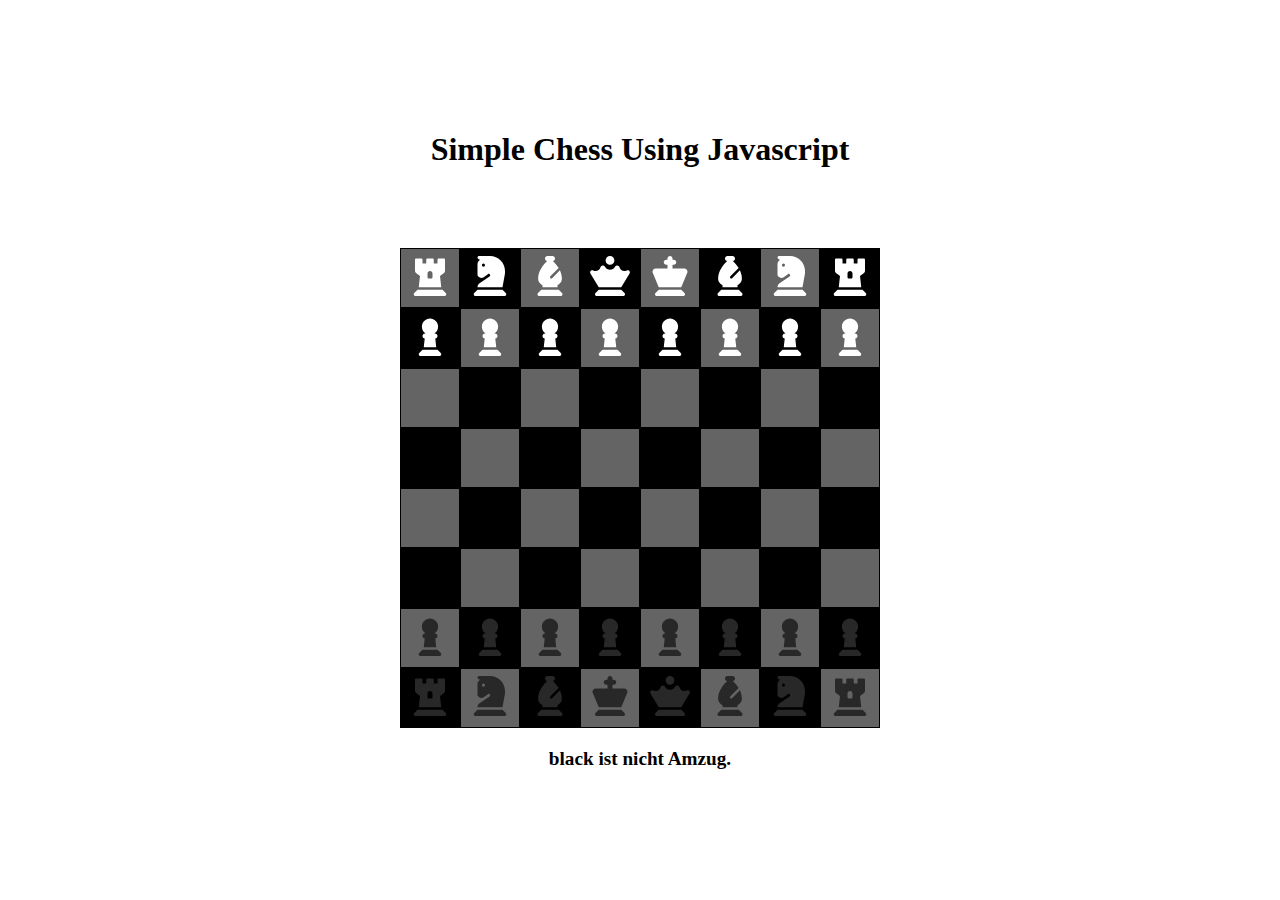
<file: index.html>
<!DOCTYPE html>
<html lang="en">

<head>
    <meta charset="UTF-8">
    <meta name="viewport" content="width=device-width, initial-scale=1.0">
    <title>Chess Using Javascript</title>
    <link rel="stylesheet" href="style.css">
</head>

<body>
    <h1>Simple Chess Using Javascript</h1>
    <div id="gameboard" ></div>
    <div class="bars">
        <p class="turnbar"><span id="player"></span> ist nicht Amzug.</p>
        <p class="infobar" id="info-display"></p>
        <p class="errbar" id="err"></p>
    </div>

    <script src="pieces.js"></script>
    <script src="app.js"></script>
</body>

</html>
</file>
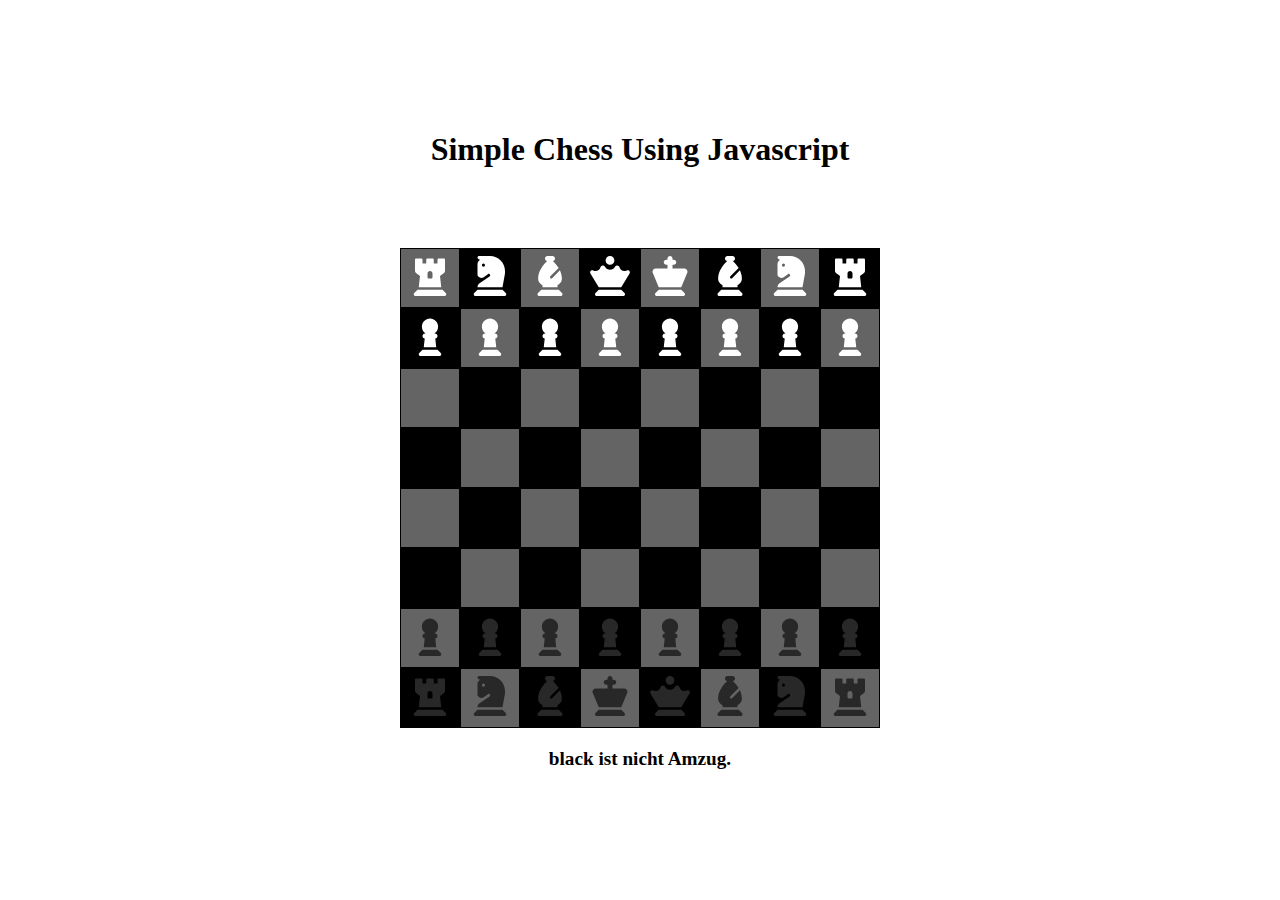
<file: Chess_test.html>
<!DOCTYPE html>
<html lang="en">

<head>
    <meta charset="UTF-8">
    <meta name="viewport" content="width=device-width, initial-scale=1.0">
    <title>Chess Using Javascript</title>
    <link rel="stylesheet" href="style.css">
</head>

<body>
    <h1>Simple Chess Using Javascript</h1>
    <div id="gameboard" ></div>
    <div class="bars">
        <p class="turnbar"><span id="player"></span> ist nicht Amzug.</p>
        <p class="infobar" id="info-display"></p>
        <p class="errbar" id="err"></p>
    </div>

    <script src="pieces.js"></script>
    <script src="app.js"></script>
</body>

</html>
</file>
<file: style.css>
* {
    margin: 0;
    padding: 0;
    box-sizing: border-box;
}

body {
    width: 100%;
    height: 100vh;
    display: flex;
    justify-content: center;
    align-items: center;
    gap: 20px;
    flex-direction: column;
}

h1 {
    margin-bottom: 60px;
}

p{
    font-size: larger;
    font-weight: bold;
}

#gameboard {
    width: 480px;
    height: 480px;
    display: flex;
    flex-wrap: wrap;
}

.square {
    width: 60px;
    height: 60px;
    border: 1px solid black;
    display: flex;
    justify-content: center;
    align-items: center;
    position: relative;
}

.beige {
    background-color: rgb(100, 100, 100);
}

.brown {
    background-color: black;
}

.square svg {
    width: 40px;
    height: 40px;
    position: relative;
    z-index: -9;
}

path {
    position: relative;
    z-index: -10;
}

.piece {
    position: relative;
    z-index: 10;
}

.white {
    fill: rgb(40, 40, 40);
}

.black {
    fill: rgb(255, 255, 255)
}
</file>
